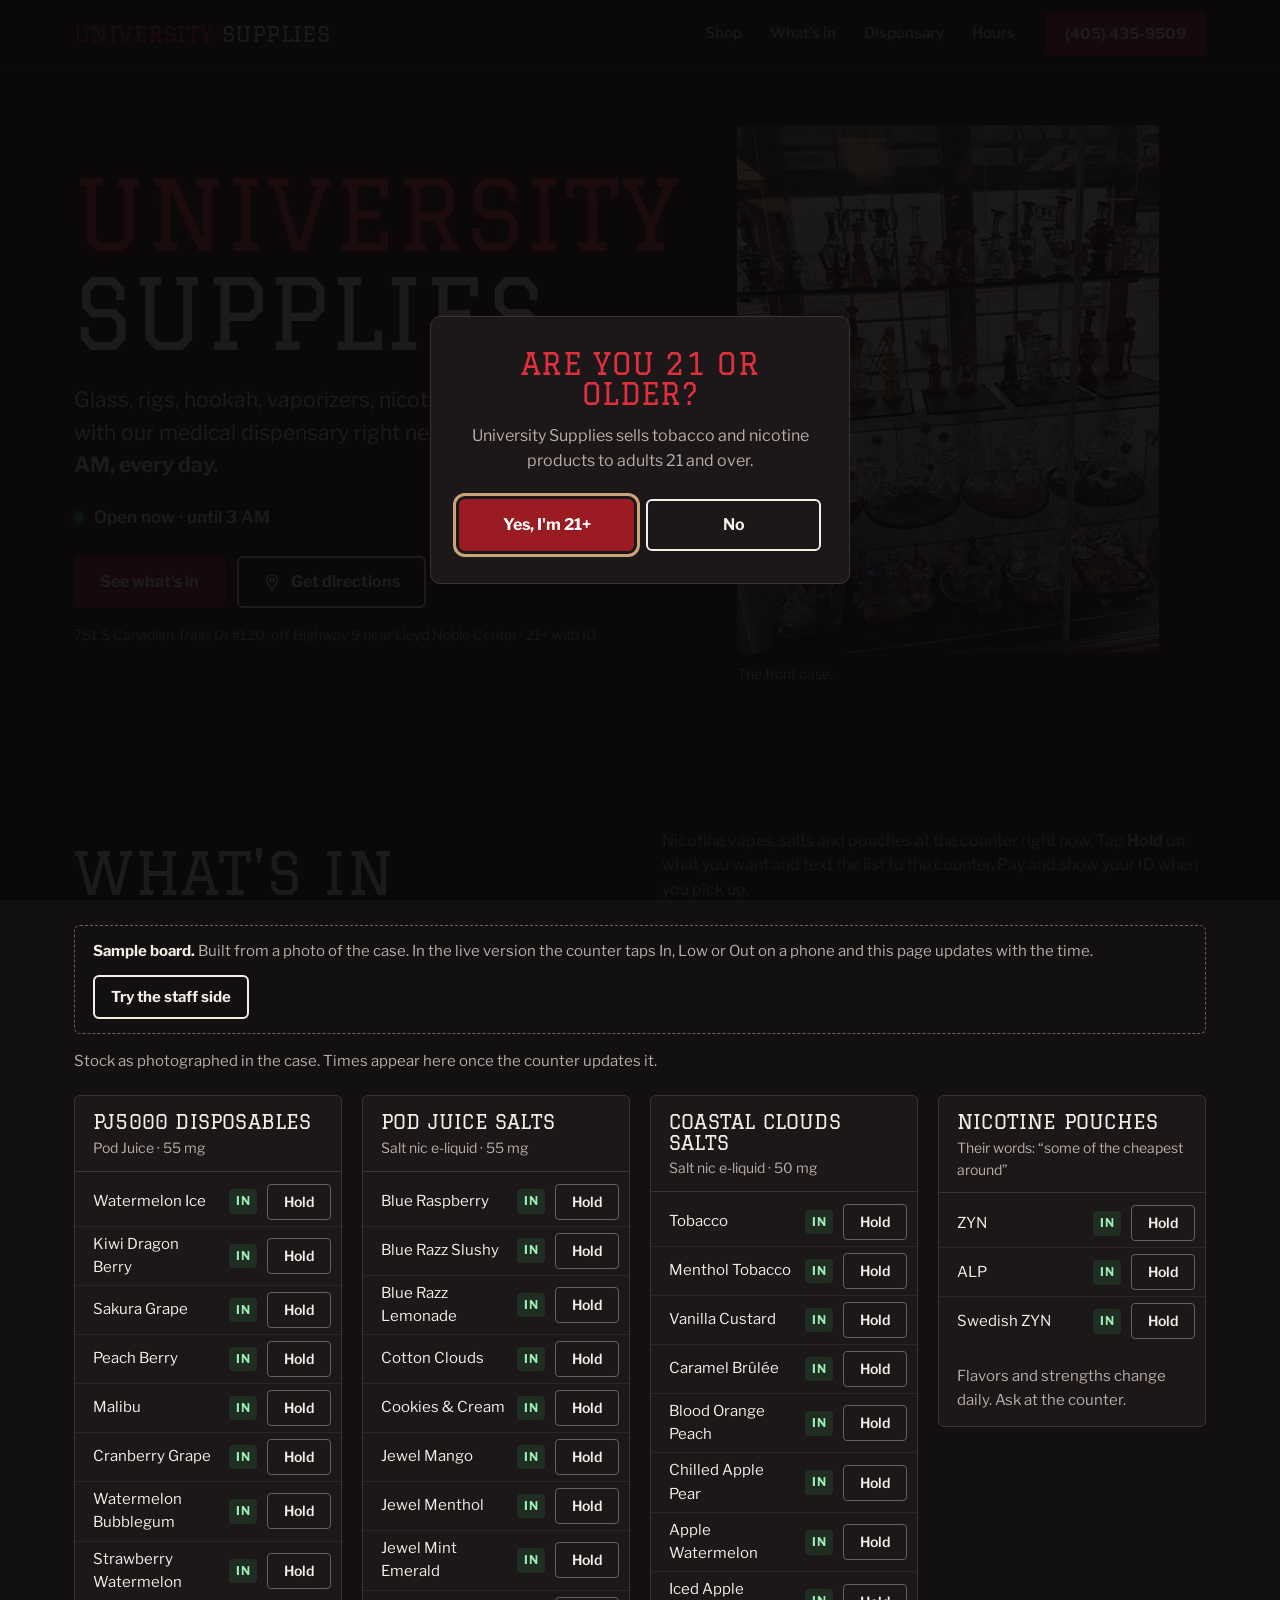
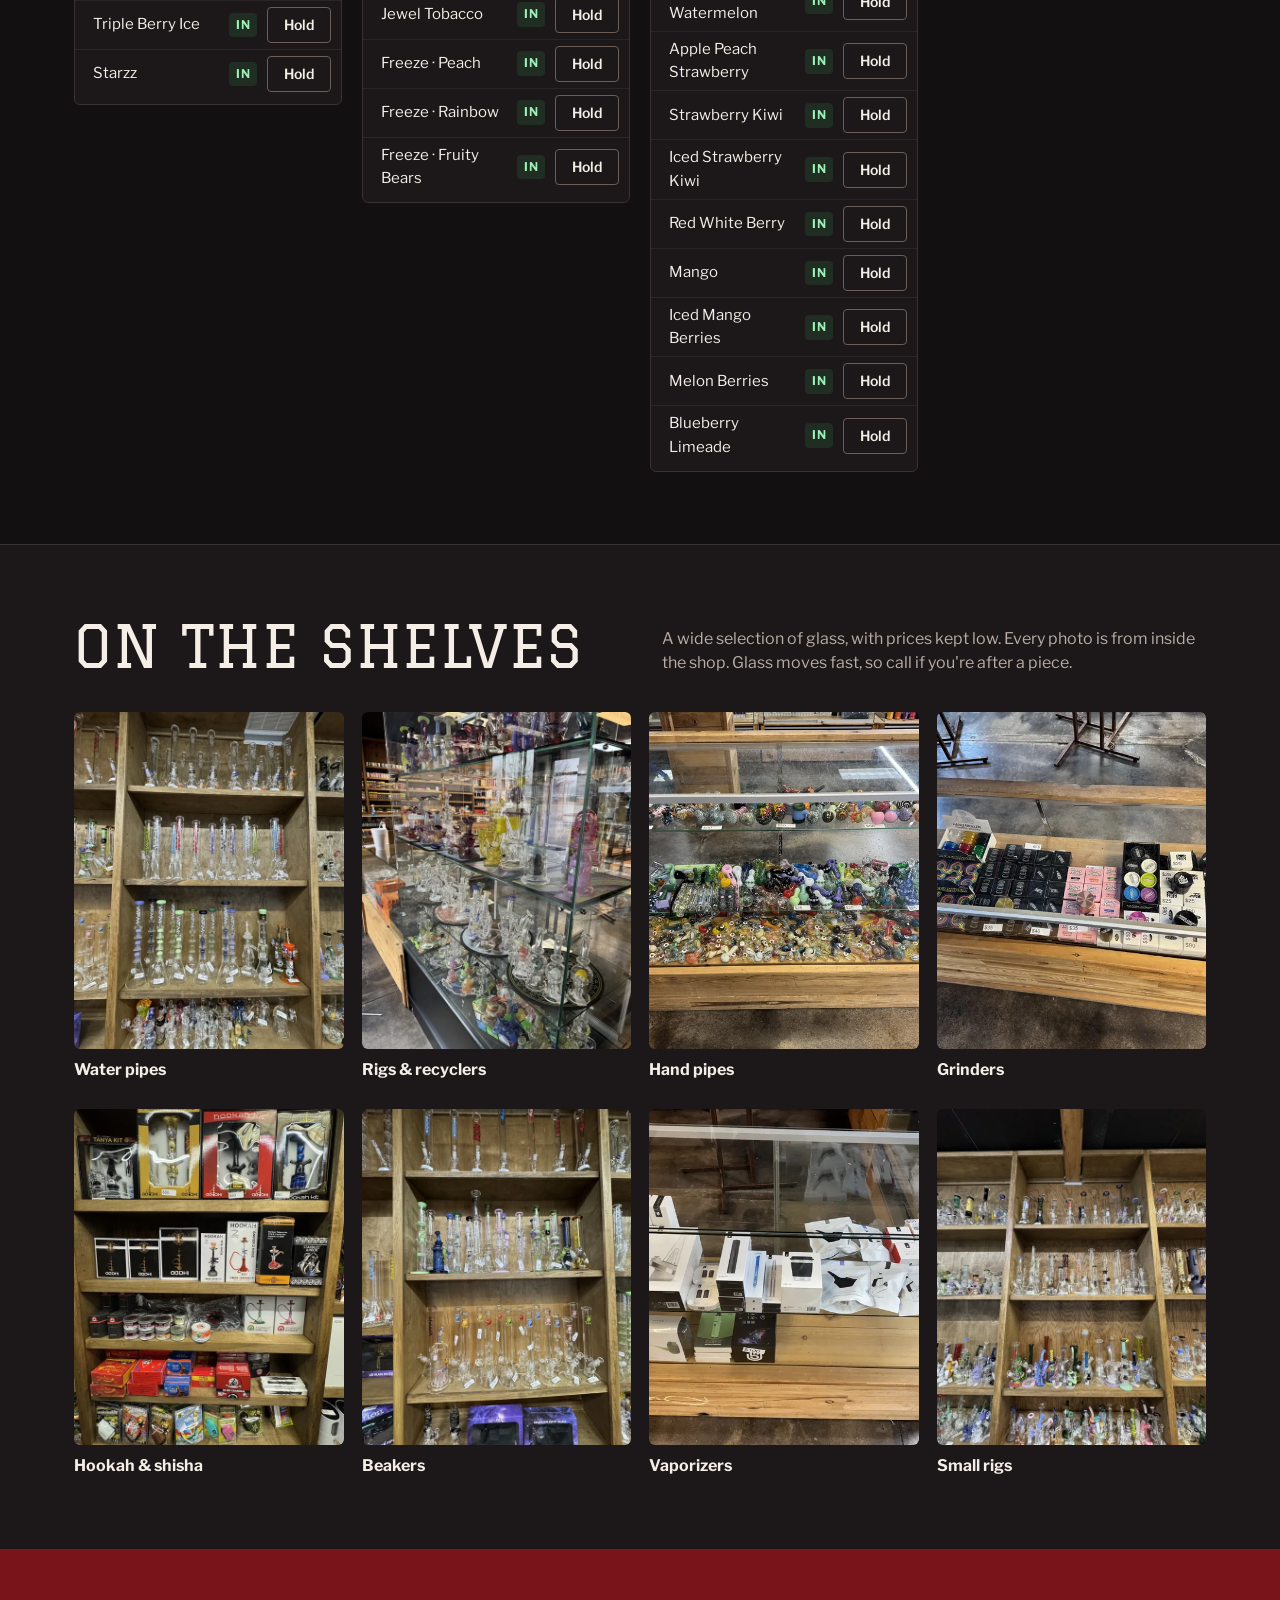
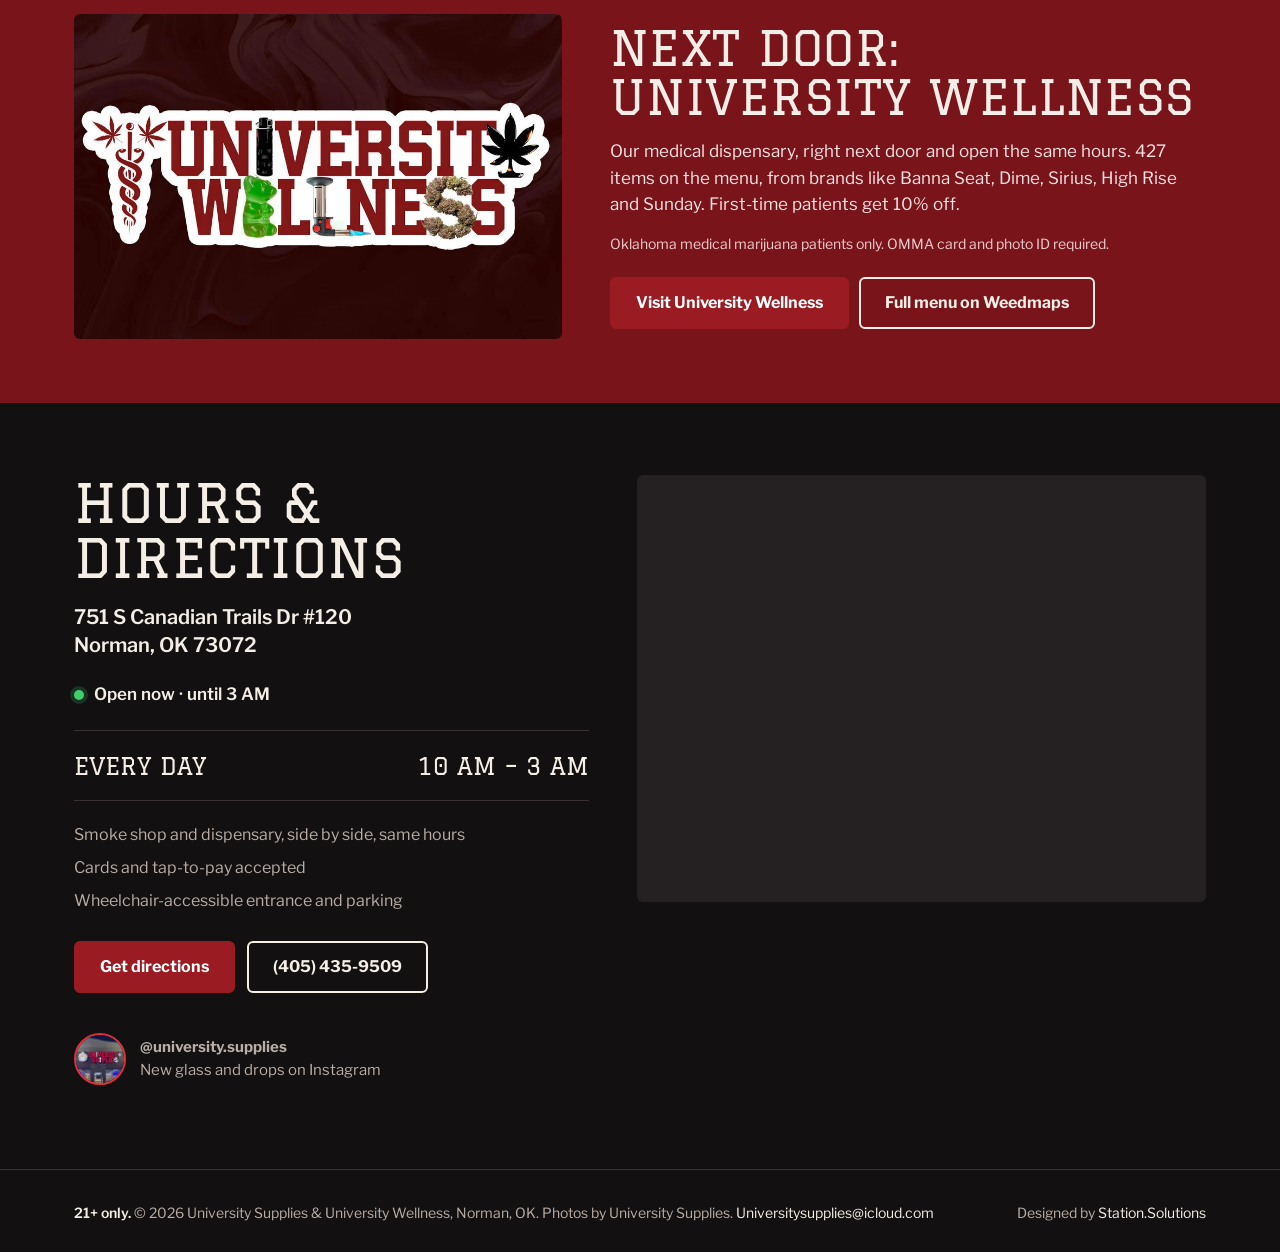
<file: index.html>
<!doctype html>
<html lang="en">
<head>
<meta charset="utf-8">
<meta name="viewport" content="width=device-width, initial-scale=1">
<title>University Supplies · Smoke Shop in Norman, OK · Open till 3 AM</title>
<meta name="description" content="Glass, rigs, hookah, vaporizers, nicotine vapes and pouches at 751 S Canadian Trails Dr, Norman, OK. Medical dispensary next door. Open 10 AM to 3 AM every day.">
<meta name="robots" content="noindex, nofollow">
<meta name="theme-color" content="#131012">
<meta property="og:title" content="University Supplies · Smoke Shop in Norman, OK · Open till 3 AM">
<meta property="og:description" content="Glass, rigs, hookah, vaporizers, nicotine vapes and pouches at 751 S Canadian Trails Dr, Norman, OK. Medical dispensary next door. Open 10 AM to 3 AM every day.">
<meta property="og:image" content="img/og.jpg">
<link rel="icon" href="data:image/svg+xml,%3Csvg xmlns='http://www.w3.org/2000/svg' viewBox='0 0 64 64'%3E%3Crect width='64' height='64' rx='10' fill='%23131012'/%3E%3Ctext x='32' y='47' font-family='Georgia,serif' font-weight='700' font-size='44' text-anchor='middle' fill='%23e0303c'%3EU%3C/text%3E%3C/svg%3E">
<link rel="preconnect" href="https://fonts.googleapis.com">
<link rel="preconnect" href="https://fonts.gstatic.com" crossorigin>
<link href="https://fonts.googleapis.com/css2?family=Graduate&family=Libre+Franklin:wght@400;500;600;700&display=swap" rel="stylesheet">
<link rel="stylesheet" href="style.css">
<script type="application/ld+json">[{"@context": "https://schema.org", "@type": "Store", "name": "University Supplies", "description": "Smoke shop: glass, rigs, hand pipes, hookah, vaporizers, nicotine vapes and pouches.", "telephone": "+1-405-435-9509", "email": "Universitysupplies@icloud.com", "address": {"@type": "PostalAddress", "streetAddress": "751 S Canadian Trails Dr #120", "addressLocality": "Norman", "addressRegion": "OK", "postalCode": "73072", "addressCountry": "US"}, "geo": {"@type": "GeoCoordinates", "latitude": 35.181108, "longitude": -97.4516316}, "openingHoursSpecification": [{"@type": "OpeningHoursSpecification", "dayOfWeek": ["Monday", "Tuesday", "Wednesday", "Thursday", "Friday", "Saturday", "Sunday"], "opens": "10:00", "closes": "03:00"}], "sameAs": ["https://www.instagram.com/university.supplies/"]}]</script>
</head>
<body>
<a class="skip" href="#main">Skip to content</a>
<aside aria-label="Entry check">
<div class="gate" id="gate" data-key="us21" role="dialog" aria-modal="true" aria-labelledby="gate-h" hidden>
  <div class="gate-box">
    <h2 id="gate-h">Are you 21 or older?</h2>
    <p>University Supplies sells tobacco and nicotine products to adults 21 and over.</p>
    <div class="ctas">
      <button class="btn btn-go" type="button" data-gate="yes">Yes, I'm 21+</button>
      <button class="btn btn-line" type="button" data-gate="no">No</button>
    </div>
    <p data-gate-msg hidden>Sorry, you have to be 21 to visit. Come back when you are.</p>
  </div>
</div>
</aside>
<header class="bar">
  <div class="wrap">
    <a class="brand" href="">University <span>Supplies</span></a>
    <nav aria-label="Sections"><a href="#shelves" aria-current="page">Shop</a><a href="#whats-in">What's in</a><a href="wellness/">Dispensary</a><a href="#visit">Hours</a></nav>
    <a class="btn btn-go" href="tel:+14054359509">(405) 435-9509</a>
  </div>
</header>

<main id="main">
<section class="hero" aria-labelledby="hero-h">
  <div class="wrap hero-grid">
    <div>
      <h1 id="hero-h">University <span>Supplies</span></h1>
      <p class="lede">Glass, rigs, hookah, vaporizers, nicotine vapes and pouches, with our medical dispensary right next door. <strong>Open 10 AM to 3 AM, every day.</strong></p>
      <p class="status" data-status><span class="dot" aria-hidden="true"></span><span data-status-text>Open daily, 10 AM to 3 AM</span></p>
      <div class="ctas">
        <a class="btn btn-go" href="#whats-in">See what's in</a>
        <a class="btn btn-line" href="https://www.google.com/maps/dir/?api=1&amp;destination=University+Supplies%2C+751+S+Canadian+Trails+Dr+%23120%2C+Norman%2C+OK+73072&amp;destination_place_id=ChIJJ2fcMURpsocRBxIdBnAr6uk" rel="noopener"><svg viewBox="0 0 24 24" fill="none" stroke="currentColor" stroke-width="2" aria-hidden="true"><path d="M12 21s-7-6.2-7-11.5A7 7 0 0 1 19 9.5C19 14.8 12 21 12 21z"/><circle cx="12" cy="9.5" r="2.5"/></svg>Get directions</a>
      </div>
      <p class="fine">751 S Canadian Trails Dr #120, off Highway 9 near Lloyd Noble Center · 21+ with ID</p>
    </div>
    <figure class="hero-photo">
      <img src="img/glass-case-1400.webp" srcset="img/glass-case-760.webp 760w, img/glass-case-1400.webp 1400w" sizes="(max-width:860px) 100vw, 45vw"
           width="1050" height="1400" alt="A glass display case of recyclers and rigs in the front window" fetchpriority="high">
      <figcaption>The front case.</figcaption>
    </figure>
  </div>
</section>

<section class="board-sec" id="whats-in" aria-labelledby="in-h">
  <div class="wrap">
    <div class="sec-head">
      <h2 id="in-h">What's in</h2>
      <p>Nicotine vapes, salts and pouches at the counter right now. Tap <b>Hold</b> on what you want and text the list to the counter. Pay and show your ID when you pick up.</p>
    </div>
    <div class="demo-note">
      <span><strong>Sample board.</strong> Built from a photo of the case. In the live version the counter taps In, Low or Out on a phone and this page updates with the time.</span>
      <button class="btn btn-line staff-toggle" type="button" data-staff aria-pressed="false">Try the staff side</button>
    </div>
    <p class="updated" data-updated>Stock as photographed in the case. Times appear here once the counter updates it.</p>
    <div class="stock" id="stock">
<details class="grp" open data-grp><summary><h3>PJ5000 disposables</h3><span class="meta">Pod Juice · 55 mg</span></summary><ul class="rows"><li class="row" data-id="pj5000-disposables--watermelon-ice" data-name="PJ5000 – Watermelon Ice" data-st="in"><span class="fl">Watermelon Ice</span><span class="pill in">In</span><button class="hold" type="button" aria-pressed="false" aria-label="Hold PJ5000 – Watermelon Ice">Hold</button><span class="set" role="group" aria-label="Set stock for PJ5000 – Watermelon Ice"><button type="button" data-set="in" aria-pressed="true">In</button><button type="button" data-set="low" aria-pressed="false">Low</button><button type="button" data-set="out" aria-pressed="false">Out</button></span></li><li class="row" data-id="pj5000-disposables--kiwi-dragon-berry" data-name="PJ5000 – Kiwi Dragon Berry" data-st="in"><span class="fl">Kiwi Dragon Berry</span><span class="pill in">In</span><button class="hold" type="button" aria-pressed="false" aria-label="Hold PJ5000 – Kiwi Dragon Berry">Hold</button><span class="set" role="group" aria-label="Set stock for PJ5000 – Kiwi Dragon Berry"><button type="button" data-set="in" aria-pressed="true">In</button><button type="button" data-set="low" aria-pressed="false">Low</button><button type="button" data-set="out" aria-pressed="false">Out</button></span></li><li class="row" data-id="pj5000-disposables--sakura-grape" data-name="PJ5000 – Sakura Grape" data-st="in"><span class="fl">Sakura Grape</span><span class="pill in">In</span><button class="hold" type="button" aria-pressed="false" aria-label="Hold PJ5000 – Sakura Grape">Hold</button><span class="set" role="group" aria-label="Set stock for PJ5000 – Sakura Grape"><button type="button" data-set="in" aria-pressed="true">In</button><button type="button" data-set="low" aria-pressed="false">Low</button><button type="button" data-set="out" aria-pressed="false">Out</button></span></li><li class="row" data-id="pj5000-disposables--peach-berry" data-name="PJ5000 – Peach Berry" data-st="in"><span class="fl">Peach Berry</span><span class="pill in">In</span><button class="hold" type="button" aria-pressed="false" aria-label="Hold PJ5000 – Peach Berry">Hold</button><span class="set" role="group" aria-label="Set stock for PJ5000 – Peach Berry"><button type="button" data-set="in" aria-pressed="true">In</button><button type="button" data-set="low" aria-pressed="false">Low</button><button type="button" data-set="out" aria-pressed="false">Out</button></span></li><li class="row" data-id="pj5000-disposables--malibu" data-name="PJ5000 – Malibu" data-st="in"><span class="fl">Malibu</span><span class="pill in">In</span><button class="hold" type="button" aria-pressed="false" aria-label="Hold PJ5000 – Malibu">Hold</button><span class="set" role="group" aria-label="Set stock for PJ5000 – Malibu"><button type="button" data-set="in" aria-pressed="true">In</button><button type="button" data-set="low" aria-pressed="false">Low</button><button type="button" data-set="out" aria-pressed="false">Out</button></span></li><li class="row" data-id="pj5000-disposables--cranberry-grape" data-name="PJ5000 – Cranberry Grape" data-st="in"><span class="fl">Cranberry Grape</span><span class="pill in">In</span><button class="hold" type="button" aria-pressed="false" aria-label="Hold PJ5000 – Cranberry Grape">Hold</button><span class="set" role="group" aria-label="Set stock for PJ5000 – Cranberry Grape"><button type="button" data-set="in" aria-pressed="true">In</button><button type="button" data-set="low" aria-pressed="false">Low</button><button type="button" data-set="out" aria-pressed="false">Out</button></span></li><li class="row" data-id="pj5000-disposables--watermelon-bubblegum" data-name="PJ5000 – Watermelon Bubblegum" data-st="in"><span class="fl">Watermelon Bubblegum</span><span class="pill in">In</span><button class="hold" type="button" aria-pressed="false" aria-label="Hold PJ5000 – Watermelon Bubblegum">Hold</button><span class="set" role="group" aria-label="Set stock for PJ5000 – Watermelon Bubblegum"><button type="button" data-set="in" aria-pressed="true">In</button><button type="button" data-set="low" aria-pressed="false">Low</button><button type="button" data-set="out" aria-pressed="false">Out</button></span></li><li class="row" data-id="pj5000-disposables--strawberry-watermelon" data-name="PJ5000 – Strawberry Watermelon" data-st="in"><span class="fl">Strawberry Watermelon</span><span class="pill in">In</span><button class="hold" type="button" aria-pressed="false" aria-label="Hold PJ5000 – Strawberry Watermelon">Hold</button><span class="set" role="group" aria-label="Set stock for PJ5000 – Strawberry Watermelon"><button type="button" data-set="in" aria-pressed="true">In</button><button type="button" data-set="low" aria-pressed="false">Low</button><button type="button" data-set="out" aria-pressed="false">Out</button></span></li><li class="row" data-id="pj5000-disposables--triple-berry-ice" data-name="PJ5000 – Triple Berry Ice" data-st="in"><span class="fl">Triple Berry Ice</span><span class="pill in">In</span><button class="hold" type="button" aria-pressed="false" aria-label="Hold PJ5000 – Triple Berry Ice">Hold</button><span class="set" role="group" aria-label="Set stock for PJ5000 – Triple Berry Ice"><button type="button" data-set="in" aria-pressed="true">In</button><button type="button" data-set="low" aria-pressed="false">Low</button><button type="button" data-set="out" aria-pressed="false">Out</button></span></li><li class="row" data-id="pj5000-disposables--starzz" data-name="PJ5000 – Starzz" data-st="in"><span class="fl">Starzz</span><span class="pill in">In</span><button class="hold" type="button" aria-pressed="false" aria-label="Hold PJ5000 – Starzz">Hold</button><span class="set" role="group" aria-label="Set stock for PJ5000 – Starzz"><button type="button" data-set="in" aria-pressed="true">In</button><button type="button" data-set="low" aria-pressed="false">Low</button><button type="button" data-set="out" aria-pressed="false">Out</button></span></li></ul></details>
<details class="grp" open data-grp><summary><h3>Pod Juice salts</h3><span class="meta">Salt nic e-liquid · 55 mg</span></summary><ul class="rows"><li class="row" data-id="pod-juice-salts--blue-raspberry" data-name="Pod Juice 55mg – Blue Raspberry" data-st="in"><span class="fl">Blue Raspberry</span><span class="pill in">In</span><button class="hold" type="button" aria-pressed="false" aria-label="Hold Pod Juice 55mg – Blue Raspberry">Hold</button><span class="set" role="group" aria-label="Set stock for Pod Juice 55mg – Blue Raspberry"><button type="button" data-set="in" aria-pressed="true">In</button><button type="button" data-set="low" aria-pressed="false">Low</button><button type="button" data-set="out" aria-pressed="false">Out</button></span></li><li class="row" data-id="pod-juice-salts--blue-razz-slushy" data-name="Pod Juice 55mg – Blue Razz Slushy" data-st="in"><span class="fl">Blue Razz Slushy</span><span class="pill in">In</span><button class="hold" type="button" aria-pressed="false" aria-label="Hold Pod Juice 55mg – Blue Razz Slushy">Hold</button><span class="set" role="group" aria-label="Set stock for Pod Juice 55mg – Blue Razz Slushy"><button type="button" data-set="in" aria-pressed="true">In</button><button type="button" data-set="low" aria-pressed="false">Low</button><button type="button" data-set="out" aria-pressed="false">Out</button></span></li><li class="row" data-id="pod-juice-salts--blue-razz-lemonade" data-name="Pod Juice 55mg – Blue Razz Lemonade" data-st="in"><span class="fl">Blue Razz Lemonade</span><span class="pill in">In</span><button class="hold" type="button" aria-pressed="false" aria-label="Hold Pod Juice 55mg – Blue Razz Lemonade">Hold</button><span class="set" role="group" aria-label="Set stock for Pod Juice 55mg – Blue Razz Lemonade"><button type="button" data-set="in" aria-pressed="true">In</button><button type="button" data-set="low" aria-pressed="false">Low</button><button type="button" data-set="out" aria-pressed="false">Out</button></span></li><li class="row" data-id="pod-juice-salts--cotton-clouds" data-name="Pod Juice 55mg – Cotton Clouds" data-st="in"><span class="fl">Cotton Clouds</span><span class="pill in">In</span><button class="hold" type="button" aria-pressed="false" aria-label="Hold Pod Juice 55mg – Cotton Clouds">Hold</button><span class="set" role="group" aria-label="Set stock for Pod Juice 55mg – Cotton Clouds"><button type="button" data-set="in" aria-pressed="true">In</button><button type="button" data-set="low" aria-pressed="false">Low</button><button type="button" data-set="out" aria-pressed="false">Out</button></span></li><li class="row" data-id="pod-juice-salts--cookies---cream" data-name="Pod Juice 55mg – Cookies &amp; Cream" data-st="in"><span class="fl">Cookies &amp; Cream</span><span class="pill in">In</span><button class="hold" type="button" aria-pressed="false" aria-label="Hold Pod Juice 55mg – Cookies &amp; Cream">Hold</button><span class="set" role="group" aria-label="Set stock for Pod Juice 55mg – Cookies &amp; Cream"><button type="button" data-set="in" aria-pressed="true">In</button><button type="button" data-set="low" aria-pressed="false">Low</button><button type="button" data-set="out" aria-pressed="false">Out</button></span></li><li class="row" data-id="pod-juice-salts--jewel-mango" data-name="Pod Juice 55mg – Jewel Mango" data-st="in"><span class="fl">Jewel Mango</span><span class="pill in">In</span><button class="hold" type="button" aria-pressed="false" aria-label="Hold Pod Juice 55mg – Jewel Mango">Hold</button><span class="set" role="group" aria-label="Set stock for Pod Juice 55mg – Jewel Mango"><button type="button" data-set="in" aria-pressed="true">In</button><button type="button" data-set="low" aria-pressed="false">Low</button><button type="button" data-set="out" aria-pressed="false">Out</button></span></li><li class="row" data-id="pod-juice-salts--jewel-menthol" data-name="Pod Juice 55mg – Jewel Menthol" data-st="in"><span class="fl">Jewel Menthol</span><span class="pill in">In</span><button class="hold" type="button" aria-pressed="false" aria-label="Hold Pod Juice 55mg – Jewel Menthol">Hold</button><span class="set" role="group" aria-label="Set stock for Pod Juice 55mg – Jewel Menthol"><button type="button" data-set="in" aria-pressed="true">In</button><button type="button" data-set="low" aria-pressed="false">Low</button><button type="button" data-set="out" aria-pressed="false">Out</button></span></li><li class="row" data-id="pod-juice-salts--jewel-mint-emerald" data-name="Pod Juice 55mg – Jewel Mint Emerald" data-st="in"><span class="fl">Jewel Mint Emerald</span><span class="pill in">In</span><button class="hold" type="button" aria-pressed="false" aria-label="Hold Pod Juice 55mg – Jewel Mint Emerald">Hold</button><span class="set" role="group" aria-label="Set stock for Pod Juice 55mg – Jewel Mint Emerald"><button type="button" data-set="in" aria-pressed="true">In</button><button type="button" data-set="low" aria-pressed="false">Low</button><button type="button" data-set="out" aria-pressed="false">Out</button></span></li><li class="row" data-id="pod-juice-salts--jewel-tobacco" data-name="Pod Juice 55mg – Jewel Tobacco" data-st="in"><span class="fl">Jewel Tobacco</span><span class="pill in">In</span><button class="hold" type="button" aria-pressed="false" aria-label="Hold Pod Juice 55mg – Jewel Tobacco">Hold</button><span class="set" role="group" aria-label="Set stock for Pod Juice 55mg – Jewel Tobacco"><button type="button" data-set="in" aria-pressed="true">In</button><button type="button" data-set="low" aria-pressed="false">Low</button><button type="button" data-set="out" aria-pressed="false">Out</button></span></li><li class="row" data-id="pod-juice-salts--freeze---peach" data-name="Pod Juice 55mg – Freeze · Peach" data-st="in"><span class="fl">Freeze · Peach</span><span class="pill in">In</span><button class="hold" type="button" aria-pressed="false" aria-label="Hold Pod Juice 55mg – Freeze · Peach">Hold</button><span class="set" role="group" aria-label="Set stock for Pod Juice 55mg – Freeze · Peach"><button type="button" data-set="in" aria-pressed="true">In</button><button type="button" data-set="low" aria-pressed="false">Low</button><button type="button" data-set="out" aria-pressed="false">Out</button></span></li><li class="row" data-id="pod-juice-salts--freeze---rainbow" data-name="Pod Juice 55mg – Freeze · Rainbow" data-st="in"><span class="fl">Freeze · Rainbow</span><span class="pill in">In</span><button class="hold" type="button" aria-pressed="false" aria-label="Hold Pod Juice 55mg – Freeze · Rainbow">Hold</button><span class="set" role="group" aria-label="Set stock for Pod Juice 55mg – Freeze · Rainbow"><button type="button" data-set="in" aria-pressed="true">In</button><button type="button" data-set="low" aria-pressed="false">Low</button><button type="button" data-set="out" aria-pressed="false">Out</button></span></li><li class="row" data-id="pod-juice-salts--freeze---fruity-bears" data-name="Pod Juice 55mg – Freeze · Fruity Bears" data-st="in"><span class="fl">Freeze · Fruity Bears</span><span class="pill in">In</span><button class="hold" type="button" aria-pressed="false" aria-label="Hold Pod Juice 55mg – Freeze · Fruity Bears">Hold</button><span class="set" role="group" aria-label="Set stock for Pod Juice 55mg – Freeze · Fruity Bears"><button type="button" data-set="in" aria-pressed="true">In</button><button type="button" data-set="low" aria-pressed="false">Low</button><button type="button" data-set="out" aria-pressed="false">Out</button></span></li></ul></details>
<details class="grp" open data-grp><summary><h3>Coastal Clouds salts</h3><span class="meta">Salt nic e-liquid · 50 mg</span></summary><ul class="rows"><li class="row" data-id="coastal-clouds-salts--tobacco" data-name="Coastal Clouds 50mg – Tobacco" data-st="in"><span class="fl">Tobacco</span><span class="pill in">In</span><button class="hold" type="button" aria-pressed="false" aria-label="Hold Coastal Clouds 50mg – Tobacco">Hold</button><span class="set" role="group" aria-label="Set stock for Coastal Clouds 50mg – Tobacco"><button type="button" data-set="in" aria-pressed="true">In</button><button type="button" data-set="low" aria-pressed="false">Low</button><button type="button" data-set="out" aria-pressed="false">Out</button></span></li><li class="row" data-id="coastal-clouds-salts--menthol-tobacco" data-name="Coastal Clouds 50mg – Menthol Tobacco" data-st="in"><span class="fl">Menthol Tobacco</span><span class="pill in">In</span><button class="hold" type="button" aria-pressed="false" aria-label="Hold Coastal Clouds 50mg – Menthol Tobacco">Hold</button><span class="set" role="group" aria-label="Set stock for Coastal Clouds 50mg – Menthol Tobacco"><button type="button" data-set="in" aria-pressed="true">In</button><button type="button" data-set="low" aria-pressed="false">Low</button><button type="button" data-set="out" aria-pressed="false">Out</button></span></li><li class="row" data-id="coastal-clouds-salts--vanilla-custard" data-name="Coastal Clouds 50mg – Vanilla Custard" data-st="in"><span class="fl">Vanilla Custard</span><span class="pill in">In</span><button class="hold" type="button" aria-pressed="false" aria-label="Hold Coastal Clouds 50mg – Vanilla Custard">Hold</button><span class="set" role="group" aria-label="Set stock for Coastal Clouds 50mg – Vanilla Custard"><button type="button" data-set="in" aria-pressed="true">In</button><button type="button" data-set="low" aria-pressed="false">Low</button><button type="button" data-set="out" aria-pressed="false">Out</button></span></li><li class="row" data-id="coastal-clouds-salts--caramel-brûlée" data-name="Coastal Clouds 50mg – Caramel Brûlée" data-st="in"><span class="fl">Caramel Brûlée</span><span class="pill in">In</span><button class="hold" type="button" aria-pressed="false" aria-label="Hold Coastal Clouds 50mg – Caramel Brûlée">Hold</button><span class="set" role="group" aria-label="Set stock for Coastal Clouds 50mg – Caramel Brûlée"><button type="button" data-set="in" aria-pressed="true">In</button><button type="button" data-set="low" aria-pressed="false">Low</button><button type="button" data-set="out" aria-pressed="false">Out</button></span></li><li class="row" data-id="coastal-clouds-salts--blood-orange-peach" data-name="Coastal Clouds 50mg – Blood Orange Peach" data-st="in"><span class="fl">Blood Orange Peach</span><span class="pill in">In</span><button class="hold" type="button" aria-pressed="false" aria-label="Hold Coastal Clouds 50mg – Blood Orange Peach">Hold</button><span class="set" role="group" aria-label="Set stock for Coastal Clouds 50mg – Blood Orange Peach"><button type="button" data-set="in" aria-pressed="true">In</button><button type="button" data-set="low" aria-pressed="false">Low</button><button type="button" data-set="out" aria-pressed="false">Out</button></span></li><li class="row" data-id="coastal-clouds-salts--chilled-apple-pear" data-name="Coastal Clouds 50mg – Chilled Apple Pear" data-st="in"><span class="fl">Chilled Apple Pear</span><span class="pill in">In</span><button class="hold" type="button" aria-pressed="false" aria-label="Hold Coastal Clouds 50mg – Chilled Apple Pear">Hold</button><span class="set" role="group" aria-label="Set stock for Coastal Clouds 50mg – Chilled Apple Pear"><button type="button" data-set="in" aria-pressed="true">In</button><button type="button" data-set="low" aria-pressed="false">Low</button><button type="button" data-set="out" aria-pressed="false">Out</button></span></li><li class="row" data-id="coastal-clouds-salts--apple-watermelon" data-name="Coastal Clouds 50mg – Apple Watermelon" data-st="in"><span class="fl">Apple Watermelon</span><span class="pill in">In</span><button class="hold" type="button" aria-pressed="false" aria-label="Hold Coastal Clouds 50mg – Apple Watermelon">Hold</button><span class="set" role="group" aria-label="Set stock for Coastal Clouds 50mg – Apple Watermelon"><button type="button" data-set="in" aria-pressed="true">In</button><button type="button" data-set="low" aria-pressed="false">Low</button><button type="button" data-set="out" aria-pressed="false">Out</button></span></li><li class="row" data-id="coastal-clouds-salts--iced-apple-watermelon" data-name="Coastal Clouds 50mg – Iced Apple Watermelon" data-st="in"><span class="fl">Iced Apple Watermelon</span><span class="pill in">In</span><button class="hold" type="button" aria-pressed="false" aria-label="Hold Coastal Clouds 50mg – Iced Apple Watermelon">Hold</button><span class="set" role="group" aria-label="Set stock for Coastal Clouds 50mg – Iced Apple Watermelon"><button type="button" data-set="in" aria-pressed="true">In</button><button type="button" data-set="low" aria-pressed="false">Low</button><button type="button" data-set="out" aria-pressed="false">Out</button></span></li><li class="row" data-id="coastal-clouds-salts--apple-peach-strawberry" data-name="Coastal Clouds 50mg – Apple Peach Strawberry" data-st="in"><span class="fl">Apple Peach Strawberry</span><span class="pill in">In</span><button class="hold" type="button" aria-pressed="false" aria-label="Hold Coastal Clouds 50mg – Apple Peach Strawberry">Hold</button><span class="set" role="group" aria-label="Set stock for Coastal Clouds 50mg – Apple Peach Strawberry"><button type="button" data-set="in" aria-pressed="true">In</button><button type="button" data-set="low" aria-pressed="false">Low</button><button type="button" data-set="out" aria-pressed="false">Out</button></span></li><li class="row" data-id="coastal-clouds-salts--strawberry-kiwi" data-name="Coastal Clouds 50mg – Strawberry Kiwi" data-st="in"><span class="fl">Strawberry Kiwi</span><span class="pill in">In</span><button class="hold" type="button" aria-pressed="false" aria-label="Hold Coastal Clouds 50mg – Strawberry Kiwi">Hold</button><span class="set" role="group" aria-label="Set stock for Coastal Clouds 50mg – Strawberry Kiwi"><button type="button" data-set="in" aria-pressed="true">In</button><button type="button" data-set="low" aria-pressed="false">Low</button><button type="button" data-set="out" aria-pressed="false">Out</button></span></li><li class="row" data-id="coastal-clouds-salts--iced-strawberry-kiwi" data-name="Coastal Clouds 50mg – Iced Strawberry Kiwi" data-st="in"><span class="fl">Iced Strawberry Kiwi</span><span class="pill in">In</span><button class="hold" type="button" aria-pressed="false" aria-label="Hold Coastal Clouds 50mg – Iced Strawberry Kiwi">Hold</button><span class="set" role="group" aria-label="Set stock for Coastal Clouds 50mg – Iced Strawberry Kiwi"><button type="button" data-set="in" aria-pressed="true">In</button><button type="button" data-set="low" aria-pressed="false">Low</button><button type="button" data-set="out" aria-pressed="false">Out</button></span></li><li class="row" data-id="coastal-clouds-salts--red-white-berry" data-name="Coastal Clouds 50mg – Red White Berry" data-st="in"><span class="fl">Red White Berry</span><span class="pill in">In</span><button class="hold" type="button" aria-pressed="false" aria-label="Hold Coastal Clouds 50mg – Red White Berry">Hold</button><span class="set" role="group" aria-label="Set stock for Coastal Clouds 50mg – Red White Berry"><button type="button" data-set="in" aria-pressed="true">In</button><button type="button" data-set="low" aria-pressed="false">Low</button><button type="button" data-set="out" aria-pressed="false">Out</button></span></li><li class="row" data-id="coastal-clouds-salts--mango" data-name="Coastal Clouds 50mg – Mango" data-st="in"><span class="fl">Mango</span><span class="pill in">In</span><button class="hold" type="button" aria-pressed="false" aria-label="Hold Coastal Clouds 50mg – Mango">Hold</button><span class="set" role="group" aria-label="Set stock for Coastal Clouds 50mg – Mango"><button type="button" data-set="in" aria-pressed="true">In</button><button type="button" data-set="low" aria-pressed="false">Low</button><button type="button" data-set="out" aria-pressed="false">Out</button></span></li><li class="row" data-id="coastal-clouds-salts--iced-mango-berries" data-name="Coastal Clouds 50mg – Iced Mango Berries" data-st="in"><span class="fl">Iced Mango Berries</span><span class="pill in">In</span><button class="hold" type="button" aria-pressed="false" aria-label="Hold Coastal Clouds 50mg – Iced Mango Berries">Hold</button><span class="set" role="group" aria-label="Set stock for Coastal Clouds 50mg – Iced Mango Berries"><button type="button" data-set="in" aria-pressed="true">In</button><button type="button" data-set="low" aria-pressed="false">Low</button><button type="button" data-set="out" aria-pressed="false">Out</button></span></li><li class="row" data-id="coastal-clouds-salts--melon-berries" data-name="Coastal Clouds 50mg – Melon Berries" data-st="in"><span class="fl">Melon Berries</span><span class="pill in">In</span><button class="hold" type="button" aria-pressed="false" aria-label="Hold Coastal Clouds 50mg – Melon Berries">Hold</button><span class="set" role="group" aria-label="Set stock for Coastal Clouds 50mg – Melon Berries"><button type="button" data-set="in" aria-pressed="true">In</button><button type="button" data-set="low" aria-pressed="false">Low</button><button type="button" data-set="out" aria-pressed="false">Out</button></span></li><li class="row" data-id="coastal-clouds-salts--blueberry-limeade" data-name="Coastal Clouds 50mg – Blueberry Limeade" data-st="in"><span class="fl">Blueberry Limeade</span><span class="pill in">In</span><button class="hold" type="button" aria-pressed="false" aria-label="Hold Coastal Clouds 50mg – Blueberry Limeade">Hold</button><span class="set" role="group" aria-label="Set stock for Coastal Clouds 50mg – Blueberry Limeade"><button type="button" data-set="in" aria-pressed="true">In</button><button type="button" data-set="low" aria-pressed="false">Low</button><button type="button" data-set="out" aria-pressed="false">Out</button></span></li></ul></details>
<details class="grp" open data-grp><summary><h3>Nicotine pouches</h3><span class="meta">Their words: “some of the cheapest around”</span></summary><ul class="rows"><li class="row" data-id="nicotine-pouches--zyn" data-name="ZYN" data-st="in"><span class="fl">ZYN</span><span class="pill in">In</span><button class="hold" type="button" aria-pressed="false" aria-label="Hold ZYN">Hold</button><span class="set" role="group" aria-label="Set stock for ZYN"><button type="button" data-set="in" aria-pressed="true">In</button><button type="button" data-set="low" aria-pressed="false">Low</button><button type="button" data-set="out" aria-pressed="false">Out</button></span></li><li class="row" data-id="nicotine-pouches--alp" data-name="ALP" data-st="in"><span class="fl">ALP</span><span class="pill in">In</span><button class="hold" type="button" aria-pressed="false" aria-label="Hold ALP">Hold</button><span class="set" role="group" aria-label="Set stock for ALP"><button type="button" data-set="in" aria-pressed="true">In</button><button type="button" data-set="low" aria-pressed="false">Low</button><button type="button" data-set="out" aria-pressed="false">Out</button></span></li><li class="row" data-id="nicotine-pouches--swedish-zyn" data-name="Swedish ZYN" data-st="in"><span class="fl">Swedish ZYN</span><span class="pill in">In</span><button class="hold" type="button" aria-pressed="false" aria-label="Hold Swedish ZYN">Hold</button><span class="set" role="group" aria-label="Set stock for Swedish ZYN"><button type="button" data-set="in" aria-pressed="true">In</button><button type="button" data-set="low" aria-pressed="false">Low</button><button type="button" data-set="out" aria-pressed="false">Out</button></span></li></ul><p class="ask">Flavors and strengths change daily. Ask at the counter.</p></details>
    </div>
  </div>
</section>

<section class="shelves" id="shelves" aria-labelledby="shelves-h">
  <div class="wrap">
    <div class="sec-head">
      <h2 id="shelves-h">On the shelves</h2>
      <p>A wide selection of glass, with prices kept low. Every photo is from inside the shop. Glass moves fast, so call if you're after a piece.</p>
    </div>
    <div class="grid">
      <figure class="tile"><img src="img/water-pipes-760.webp" width="570" height="760" alt="Tall glass water pipes on wooden shelves" loading="lazy" decoding="async"><figcaption>Water pipes</figcaption></figure>
      <figure class="tile"><img src="img/glass-tower-760.webp" width="570" height="760" alt="Glass tower case of colored rigs and recyclers" loading="lazy" decoding="async"><figcaption>Rigs &amp; recyclers</figcaption></figure>
      <figure class="tile"><img src="img/hand-pipes-760.webp" width="760" height="570" alt="A case full of colorful glass hand pipes" loading="lazy" decoding="async"><figcaption>Hand pipes</figcaption></figure>
      <figure class="tile"><img src="img/grinders-760.webp" width="760" height="570" alt="Grinders and boxed accessories in a display case" loading="lazy" decoding="async"><figcaption>Grinders</figcaption></figure>
      <figure class="tile"><img src="img/hookah-760.webp" width="570" height="760" alt="Boxed hookah kits and shisha on shelves" loading="lazy" decoding="async"><figcaption>Hookah &amp; shisha</figcaption></figure>
      <figure class="tile"><img src="img/beakers-760.webp" width="570" height="760" alt="Rows of glass beakers and bubblers" loading="lazy" decoding="async"><figcaption>Beakers</figcaption></figure>
      <figure class="tile"><img src="img/vaporizers-760.webp" width="760" height="570" alt="Boxed vaporizers and electronic devices in a case" loading="lazy" decoding="async"><figcaption>Vaporizers</figcaption></figure>
      <figure class="tile"><img src="img/rigs-wall-760.webp" width="570" height="760" alt="A wall of small rigs and bubblers on wooden shelving" loading="lazy" decoding="async"><figcaption>Small rigs</figcaption></figure>
    </div>
  </div>
</section>

<section class="door" id="next-door" aria-labelledby="door-h">
  <div class="wrap door-grid">
    <img src="img/wellness-logo.webp" width="900" height="600" alt="University Wellness logo in crimson varsity letters" loading="lazy" decoding="async">
    <div>
      <h2 id="door-h">Next door: University Wellness</h2>
      <p>Our medical dispensary, right next door and open the same hours. 427 items on the menu, from brands like Banna Seat, Dime, Sirius, High Rise and Sunday. First-time patients get 10% off.</p>
      <p class="note">Oklahoma medical marijuana patients only. OMMA card and photo ID required.</p>
      <a class="btn btn-go" href="wellness/">Visit University Wellness</a><a class="btn btn-line" href="https://weedmaps.com/dispensaries/university-wellness-center" rel="noopener">Full menu on Weedmaps</a>
    </div>
  </div>
</section>

<section class="visit" id="visit" aria-labelledby="visit-h">
  <div class="wrap visit-grid">
    <div>
      <h2 id="visit-h">Hours &amp; directions</h2>
      <address class="addr">751 S Canadian Trails Dr #120<br>Norman, OK 73072</address>
      <p class="status" data-status><span class="dot" aria-hidden="true"></span><span data-status-text>Open daily, 10 AM to 3 AM</span></p>
      <div class="hours"><strong>Every day</strong><strong>10 AM – 3 AM</strong></div>
      <ul class="facts">
        <li>Smoke shop and dispensary, side by side, same hours</li>
        <li>Cards and tap-to-pay accepted</li>
        <li>Wheelchair-accessible entrance and parking</li>
      </ul>
      <div class="ctas">
        <a class="btn btn-go" href="https://www.google.com/maps/dir/?api=1&amp;destination=University+Supplies%2C+751+S+Canadian+Trails+Dr+%23120%2C+Norman%2C+OK+73072&amp;destination_place_id=ChIJJ2fcMURpsocRBxIdBnAr6uk" rel="noopener">Get directions</a>
        <a class="btn btn-line" href="tel:+14054359509">(405) 435-9509</a>
      </div>
      <a class="ig" href="https://www.instagram.com/university.supplies/" rel="noopener">
        <img src="img/ig-avatar.webp" width="100" height="100" alt="" loading="lazy">
        <span><strong>@university.supplies</strong>New glass and drops on Instagram</span>
      </a>
    </div>
    <iframe class="map" src="https://maps.google.com/maps?q=University+Supplies,+751+S+Canadian+Trails+Dr,+Norman,+OK+73072&amp;z=15&amp;output=embed" title="Map to University Supplies, 751 S Canadian Trails Dr, Norman" loading="lazy" referrerpolicy="no-referrer-when-downgrade"></iframe>
  </div>
</section>
</main>

<div class="sheet" id="sheet" role="region" aria-label="Your hold list" hidden>
  <div class="wrap">
    <div class="sheet-bar">
      <strong data-count>0 items to hold</strong>
      <span class="ctas" style="margin:0">
        <button class="btn btn-line" type="button" data-clear>Clear</button>
        <button class="btn btn-go" type="button" data-review aria-expanded="false" aria-controls="sheet-body">Review &amp; send</button>
      </span>
    </div>
    <div class="sheet-body" id="sheet-body" hidden>
      <div><ol></ol></div>
      <div>
        <div class="field"><label for="hold-name">Your first name</label><input id="hold-name" autocomplete="given-name"></div>
        <div class="field"><label for="hold-when">Pickup</label>
          <select id="hold-when"><option>In the next hour</option><option>Later today</option><option>Tonight, before 3 AM</option></select></div>
        <div class="ctas">
          <a class="btn btn-go" data-sms href="sms:+14054359509">Text it to the counter</a>
          <button class="btn btn-line" type="button" data-copy>Copy message</button>
        </div>
        <p class="fine"><span class="copied" data-copied hidden>Copied. Paste it in a text to (405) 435-9509.</span> Opens your phone's messages with the list filled in. Nothing is charged. Wait for a reply before you head over. Pay and show your ID (21+) at the counter.</p>
      </div>
    </div>
  </div>
</div>

<footer>
  <div class="wrap foot">
    <span><span class="age">21+ only.</span> © <span data-year>2026</span> University Supplies &amp; University Wellness, Norman, OK. Photos by University Supplies. <a href="mailto:Universitysupplies@icloud.com">Universitysupplies@icloud.com</a></span>
    <span class="credit">Designed by <a href="https://station.solutions/" target="_blank" rel="noopener">Station.Solutions</a></span>
  </div>
</footer>
<nav class="dock" aria-label="Quick actions">
  <a class="btn btn-go" href="https://www.google.com/maps/dir/?api=1&amp;destination=University+Supplies%2C+751+S+Canadian+Trails+Dr+%23120%2C+Norman%2C+OK+73072&amp;destination_place_id=ChIJJ2fcMURpsocRBxIdBnAr6uk" rel="noopener">Directions</a>
  <a class="btn btn-line" href="tel:+14054359509">Call</a>
</nav>
<script src="app.js" defer></script>
</body>
</html>
</file>
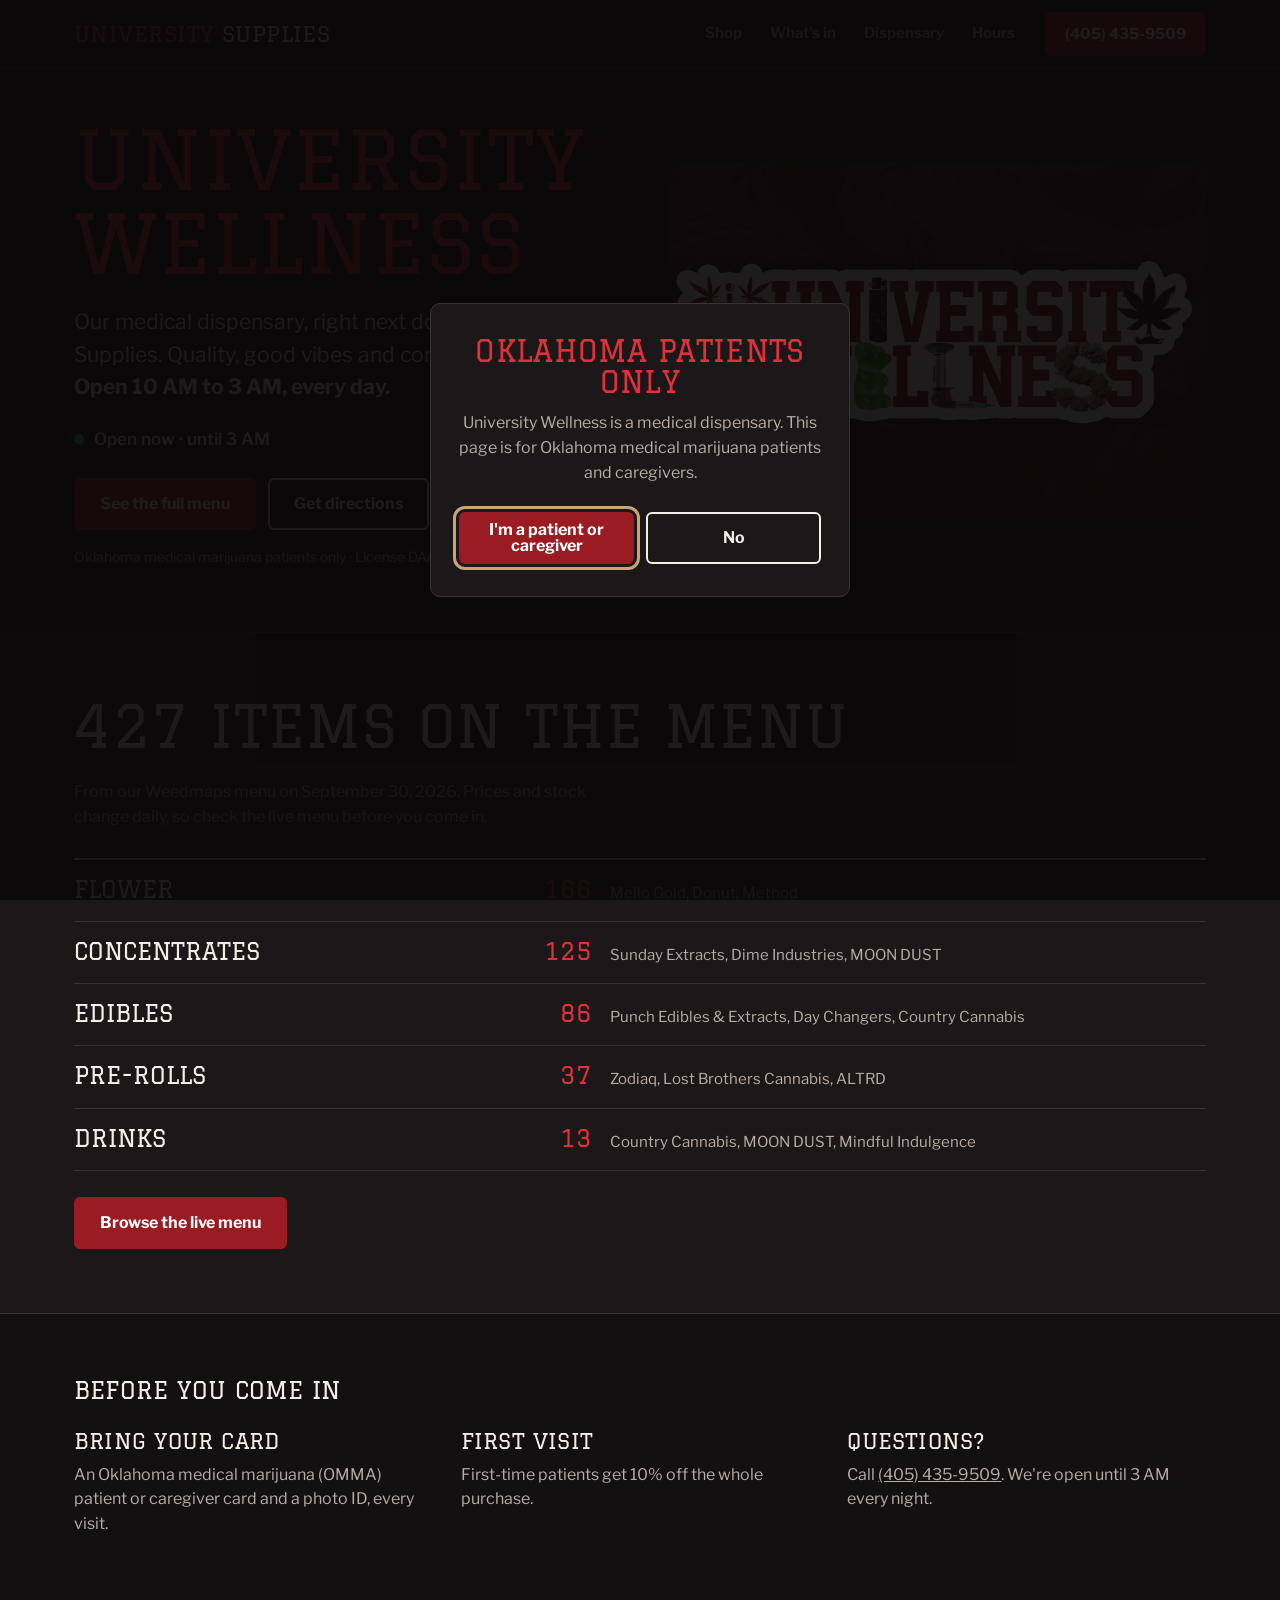
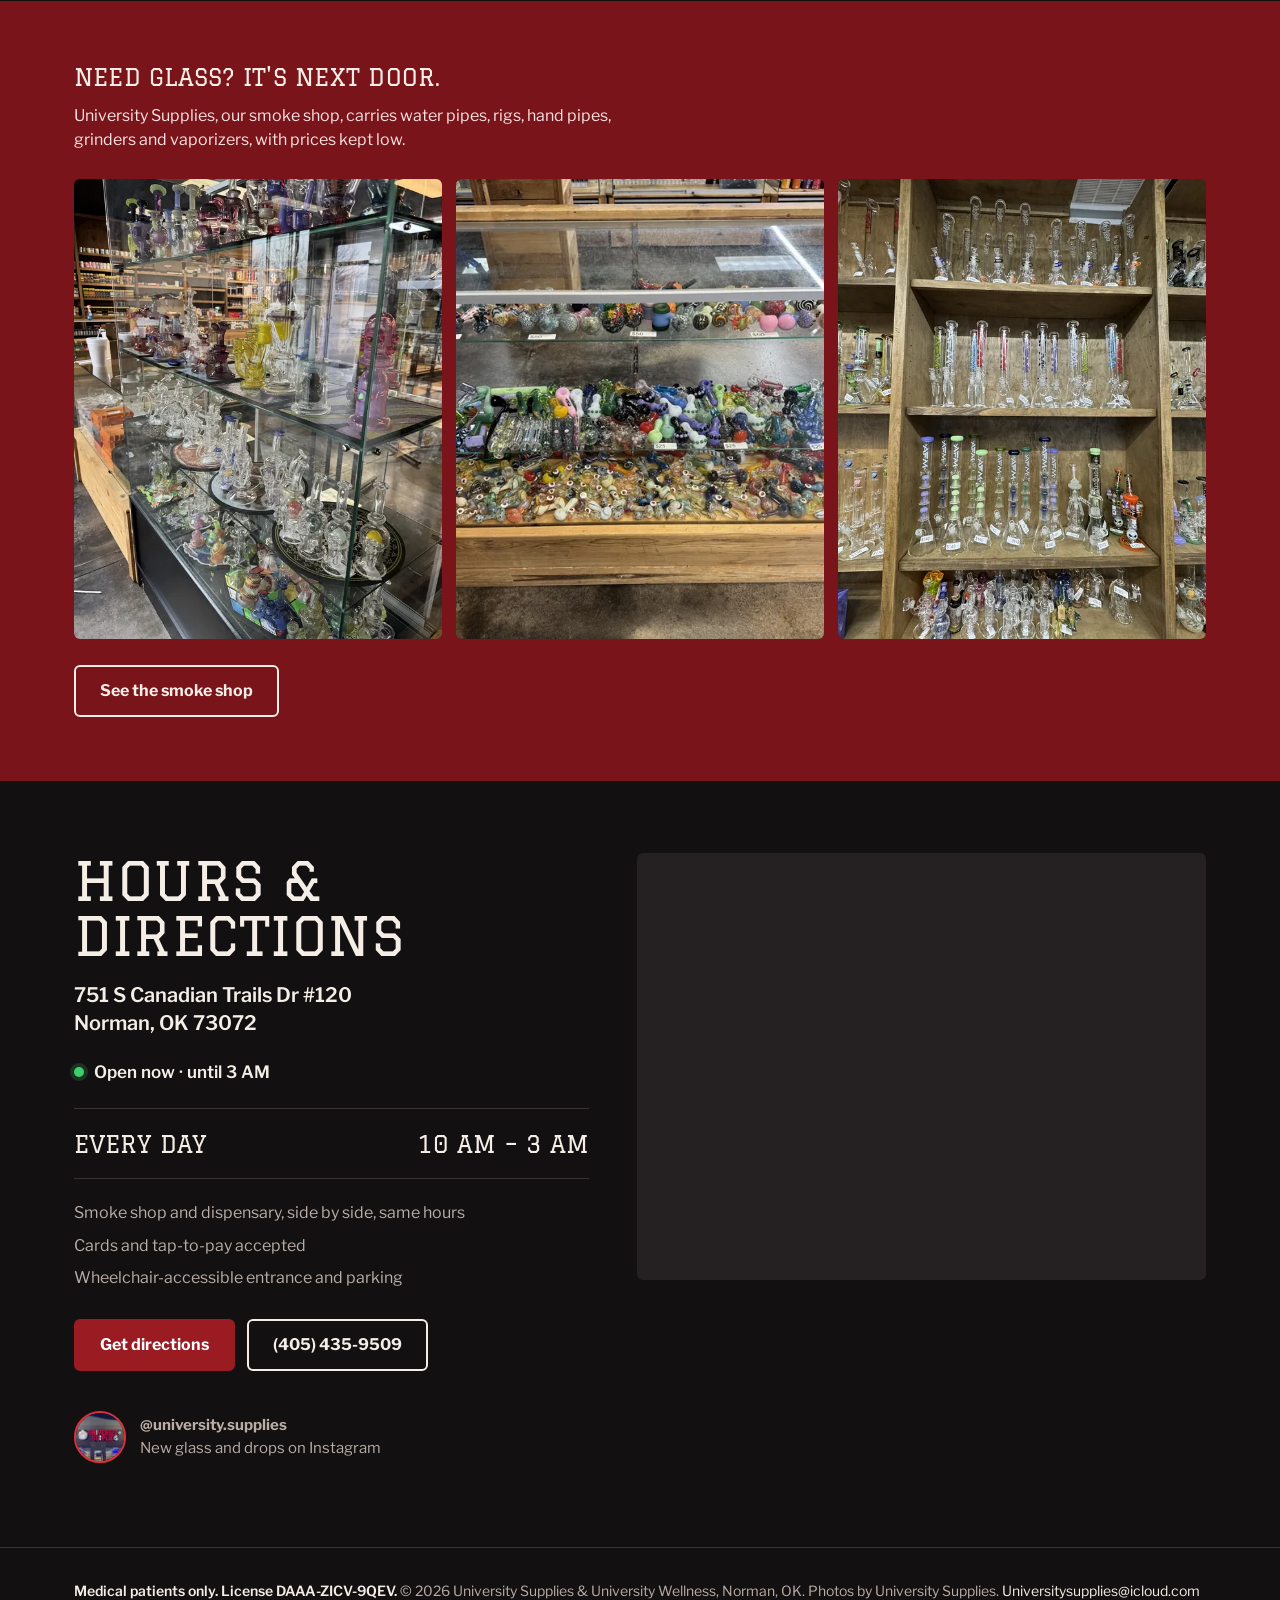
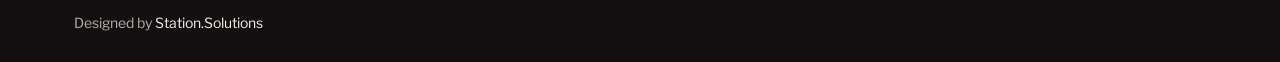
<file: wellness/index.html>
<!doctype html>
<html lang="en">
<head>
<meta charset="utf-8">
<meta name="viewport" content="width=device-width, initial-scale=1">
<title>University Wellness · Medical Dispensary in Norman, OK · Open till 3 AM</title>
<meta name="description" content="Medical marijuana dispensary next door to University Supplies at 751 S Canadian Trails Dr, Norman, OK. OMMA card required. Open 10 AM to 3 AM every day.">
<meta name="robots" content="noindex, nofollow">
<meta name="theme-color" content="#131012">
<meta property="og:title" content="University Wellness · Medical Dispensary in Norman, OK · Open till 3 AM">
<meta property="og:description" content="Medical marijuana dispensary next door to University Supplies at 751 S Canadian Trails Dr, Norman, OK. OMMA card required. Open 10 AM to 3 AM every day.">
<meta property="og:image" content="../img/og-wellness.jpg">
<link rel="icon" href="data:image/svg+xml,%3Csvg xmlns='http://www.w3.org/2000/svg' viewBox='0 0 64 64'%3E%3Crect width='64' height='64' rx='10' fill='%23131012'/%3E%3Ctext x='32' y='47' font-family='Georgia,serif' font-weight='700' font-size='44' text-anchor='middle' fill='%23e0303c'%3EU%3C/text%3E%3C/svg%3E">
<link rel="preconnect" href="https://fonts.googleapis.com">
<link rel="preconnect" href="https://fonts.gstatic.com" crossorigin>
<link href="https://fonts.googleapis.com/css2?family=Graduate&family=Libre+Franklin:wght@400;500;600;700&display=swap" rel="stylesheet">
<link rel="stylesheet" href="../style.css">
<script type="application/ld+json">{"@context":"https://schema.org","@type":"Store","name":"University Wellness Center","description":"Medical marijuana dispensary, Oklahoma license DAAA-ZICV-9QEV.","telephone":"+1-405-435-9509","address":{"@type":"PostalAddress","streetAddress":"751 S Canadian Trails Dr","addressLocality":"Norman","addressRegion":"OK","postalCode":"73072","addressCountry":"US"},"openingHoursSpecification":[{"@type":"OpeningHoursSpecification","dayOfWeek":["Monday","Tuesday","Wednesday","Thursday","Friday","Saturday","Sunday"],"opens":"10:00","closes":"03:00"}],"sameAs":["https://weedmaps.com/dispensaries/university-wellness-center"]}</script>
</head>
<body>
<a class="skip" href="#main">Skip to content</a>
<aside aria-label="Entry check">
<div class="gate" id="gate" data-key="uwPatient" role="dialog" aria-modal="true" aria-labelledby="gate-h" hidden>
  <div class="gate-box">
    <h2 id="gate-h">Oklahoma patients only</h2>
    <p>University Wellness is a medical dispensary. This page is for Oklahoma medical marijuana patients and caregivers.</p>
    <div class="ctas">
      <button class="btn btn-go" type="button" data-gate="yes">I'm a patient or caregiver</button>
      <button class="btn btn-line" type="button" data-gate="no">No</button>
    </div>
    <p data-gate-msg hidden>This page is for registered Oklahoma medical marijuana patients and caregivers.</p>
  </div>
</div>
</aside>
<header class="bar">
  <div class="wrap">
    <a class="brand" href="../">University <span>Supplies</span></a>
    <nav aria-label="Sections"><a href="../#shelves">Shop</a><a href="../#whats-in">What's in</a><a href="../wellness/" aria-current="page">Dispensary</a><a href="#visit">Hours</a></nav>
    <a class="btn btn-go" href="tel:+14054359509">(405) 435-9509</a>
  </div>
</header>

<main id="main">
<section class="w-hero" aria-labelledby="w-h">
  <div class="wrap hero-grid">
    <div>
      <h1 id="w-h">University <span>Wellness</span></h1>
      <p class="lede">Our medical dispensary, right next door to University Supplies. Quality, good vibes and competitive prices. <strong>Open 10 AM to 3 AM, every day.</strong></p>
      <p class="status" data-status><span class="dot" aria-hidden="true"></span><span data-status-text>Open daily, 10 AM to 3 AM</span></p>
      <div class="ctas">
        <a class="btn btn-go" href="https://weedmaps.com/dispensaries/university-wellness-center" rel="noopener">See the full menu</a>
        <a class="btn btn-line" href="https://www.google.com/maps/dir/?api=1&amp;destination=University+Supplies%2C+751+S+Canadian+Trails+Dr+%23120%2C+Norman%2C+OK+73072&amp;destination_place_id=ChIJJ2fcMURpsocRBxIdBnAr6uk" rel="noopener">Get directions</a>
      </div>
      <p class="fine">Oklahoma medical marijuana patients only · License DAAA-ZICV-9QEV</p>
    </div>
    <img src="../img/wellness-logo.webp" width="900" height="600" alt="University Wellness logo in crimson varsity letters" fetchpriority="high">
  </div>
</section>

<section class="menu-snap" id="menu" aria-labelledby="m-h">
  <div class="wrap">
    <div class="sec-head">
      <h2 id="m-h">427 items on the menu</h2>
      <p>From our Weedmaps menu on September 30, 2026. Prices and stock change daily, so check the live menu before you come in.</p>
    </div>
    <ul class="cats">
<li><span class="c-name">Flower</span><span class="c-n">166</span><span class="c-b">Mello Gold, Donut, Method</span></li>
<li><span class="c-name">Concentrates</span><span class="c-n">125</span><span class="c-b">Sunday Extracts, Dime Industries, MOON DUST</span></li>
<li><span class="c-name">Edibles</span><span class="c-n">86</span><span class="c-b">Punch Edibles &amp; Extracts, Day Changers, Country Cannabis</span></li>
<li><span class="c-name">Pre-rolls</span><span class="c-n">37</span><span class="c-b">Zodiaq, Lost Brothers Cannabis, ALTRD</span></li>
<li><span class="c-name">Drinks</span><span class="c-n">13</span><span class="c-b">Country Cannabis, MOON DUST, Mindful Indulgence</span></li>
    </ul>
    <div class="ctas"><a class="btn btn-go" href="https://weedmaps.com/dispensaries/university-wellness-center" rel="noopener">Browse the live menu</a></div>
  </div>
</section>

<section class="patients" aria-labelledby="p-h">
  <div class="wrap">
    <h2 id="p-h">Before you come in</h2>
    <div class="p-grid">
      <div><h3>Bring your card</h3><p>An Oklahoma medical marijuana (OMMA) patient or caregiver card and a photo ID, every visit.</p></div>
      <div><h3>First visit</h3><p>First-time patients get 10% off the whole purchase.</p></div>
      <div><h3>Questions?</h3><p>Call <a href="tel:+14054359509">(405) 435-9509</a>. We're open until 3 AM every night.</p></div>
    </div>
  </div>
</section>

<section class="glass-x" aria-labelledby="g-h">
  <div class="wrap">
    <h2 id="g-h">Need glass? It's next door.</h2>
    <p>University Supplies, our smoke shop, carries water pipes, rigs, hand pipes, grinders and vaporizers, with prices kept low.</p>
    <div class="row3">
      <img src="../img/glass-tower-760.webp" width="570" height="760" alt="Glass tower case of colored rigs and recyclers" loading="lazy" decoding="async">
      <img src="../img/hand-pipes-760.webp" width="760" height="570" alt="A case full of colorful glass hand pipes" loading="lazy" decoding="async">
      <img src="../img/water-pipes-760.webp" width="570" height="760" alt="Tall glass water pipes on wooden shelves" loading="lazy" decoding="async">
    </div>
    <div class="ctas"><a class="btn btn-line" href="../#shelves">See the smoke shop</a></div>
  </div>
</section>

<section class="visit" id="visit" aria-labelledby="visit-h">
  <div class="wrap visit-grid">
    <div>
      <h2 id="visit-h">Hours &amp; directions</h2>
      <address class="addr">751 S Canadian Trails Dr #120<br>Norman, OK 73072</address>
      <p class="status" data-status><span class="dot" aria-hidden="true"></span><span data-status-text>Open daily, 10 AM to 3 AM</span></p>
      <div class="hours"><strong>Every day</strong><strong>10 AM – 3 AM</strong></div>
      <ul class="facts">
        <li>Smoke shop and dispensary, side by side, same hours</li>
        <li>Cards and tap-to-pay accepted</li>
        <li>Wheelchair-accessible entrance and parking</li>
      </ul>
      <div class="ctas">
        <a class="btn btn-go" href="https://www.google.com/maps/dir/?api=1&amp;destination=University+Supplies%2C+751+S+Canadian+Trails+Dr+%23120%2C+Norman%2C+OK+73072&amp;destination_place_id=ChIJJ2fcMURpsocRBxIdBnAr6uk" rel="noopener">Get directions</a>
        <a class="btn btn-line" href="tel:+14054359509">(405) 435-9509</a>
      </div>
      <a class="ig" href="https://www.instagram.com/university.supplies/" rel="noopener">
        <img src="../img/ig-avatar.webp" width="100" height="100" alt="" loading="lazy">
        <span><strong>@university.supplies</strong>New glass and drops on Instagram</span>
      </a>
    </div>
    <iframe class="map" src="https://maps.google.com/maps?q=University+Supplies,+751+S+Canadian+Trails+Dr,+Norman,+OK+73072&amp;z=15&amp;output=embed" title="Map to University Supplies, 751 S Canadian Trails Dr, Norman" loading="lazy" referrerpolicy="no-referrer-when-downgrade"></iframe>
  </div>
</section>
</main>

<footer>
  <div class="wrap foot">
    <span><span class="age">Medical patients only. License DAAA-ZICV-9QEV.</span> © <span data-year>2026</span> University Supplies &amp; University Wellness, Norman, OK. Photos by University Supplies. <a href="mailto:Universitysupplies@icloud.com">Universitysupplies@icloud.com</a></span>
    <span class="credit">Designed by <a href="https://station.solutions/" target="_blank" rel="noopener">Station.Solutions</a></span>
  </div>
</footer>
<nav class="dock" aria-label="Quick actions">
  <a class="btn btn-go" href="https://www.google.com/maps/dir/?api=1&amp;destination=University+Supplies%2C+751+S+Canadian+Trails+Dr+%23120%2C+Norman%2C+OK+73072&amp;destination_place_id=ChIJJ2fcMURpsocRBxIdBnAr6uk" rel="noopener">Directions</a>
  <a class="btn btn-line" href="tel:+14054359509">Call</a>
</nav>
<script src="../app.js" defer></script>
</body>
</html>
</file>
<file: style.css>
:root{
  --night:#131012; --night-2:#1c1719; --night-3:#262022; --line:#3a3133;
  --cream:#f4eee6; --muted:#b9ada6; --sign:#e0303c; --crimson:#9b1b23; --crimson-deep:#7a141b; --wood:#c9a477;
  --varsity:"Graduate", "Rockwell", Georgia, serif; --body:"Libre Franklin", system-ui, sans-serif;
  --wrap:1180px; --r:6px;
}
*{box-sizing:border-box}
html{scroll-behavior:smooth;-webkit-text-size-adjust:100%}
@media (prefers-reduced-motion:reduce){html{scroll-behavior:auto}*{transition:none!important;animation:none!important}}
body{margin:0;background:var(--night);color:var(--cream);font:400 16px/1.55 var(--body)}
img{display:block;max-width:100%;height:auto}
a{color:inherit}
[hidden]{display:none!important}
:focus-visible{outline:3px solid var(--wood);outline-offset:3px}
.wrap{max-width:var(--wrap);margin:0 auto;padding:0 24px}
[id]{scroll-margin-top:84px}
.vh{position:absolute!important;width:1px;height:1px;overflow:hidden;clip:rect(0 0 0 0);white-space:nowrap}
.skip{position:absolute;left:-9999px;top:8px;background:var(--cream);color:var(--night);padding:10px 14px;z-index:99}
.skip:focus{left:8px}
h1,h2,h3{font-family:var(--varsity);font-weight:400;line-height:1.02;margin:0;letter-spacing:.01em;text-transform:uppercase}

.btn{display:inline-flex;align-items:center;justify-content:center;gap:10px;min-height:52px;padding:0 24px;border-radius:var(--r);
  font:700 16px/1 var(--body);text-decoration:none;border:2px solid transparent;cursor:pointer;transition:background .15s, transform .08s}
.btn:active{transform:translateY(1px)}
.btn-go{background:var(--crimson);color:#fff;border-color:var(--crimson)}
.btn-line{border-color:var(--cream);color:var(--cream);background:transparent}
@media (hover:hover){.btn-go:hover{background:var(--sign);border-color:var(--sign)}.btn-line:hover{background:var(--cream);color:var(--night)}}
.btn svg{width:18px;height:18px;flex:none}

/* header */
.bar{position:sticky;top:0;z-index:50;background:rgba(19,16,18,.94);backdrop-filter:saturate(1.2) blur(8px);border-bottom:1px solid var(--line)}
.bar .wrap{display:flex;align-items:center;gap:18px;height:68px}
.brand{font:400 22px/1 var(--varsity);text-transform:uppercase;text-decoration:none;color:var(--sign);margin-right:auto;letter-spacing:.02em}
.brand span{color:var(--cream)}
.bar nav{display:flex;gap:4px}
.bar nav a{padding:10px 12px;text-decoration:none;color:var(--muted);font-weight:600;font-size:15px}
@media (hover:hover){.bar nav a:hover{color:var(--cream)}}
.bar .btn{min-height:44px;padding:0 18px;font-size:15px}
@media (max-width:900px){.bar nav{display:none}}
@media (max-width:520px){.bar .btn{display:none}.brand{font-size:19px}}

/* hero */
.hero{padding:56px 0 72px}
.hero-grid{display:grid;grid-template-columns:1.1fr .9fr;gap:56px;align-items:center}
.hero h1{font-size:clamp(52px,7.6vw,104px);color:var(--sign);text-shadow:0 0 22px rgba(224,48,60,.35)}
.hero h1 span{display:block;color:var(--cream);text-shadow:none}
.lede{font-size:clamp(18px,1.7vw,21px);color:var(--cream);max-width:30em;margin:22px 0 0}
.status{display:flex;align-items:center;gap:10px;margin:22px 0 0;font-weight:600;font-size:17px}
.dot{width:10px;height:10px;border-radius:50%;background:#7d716b;flex:none}
.is-open .dot{background:#3ecf6b;box-shadow:0 0 0 4px rgba(62,207,107,.18)}
.ctas{display:flex;flex-wrap:wrap;gap:12px;margin-top:26px}
.fine{font-size:14px;color:var(--muted);margin:16px 0 0}
.hero-photo{margin:0;position:relative}
.hero-photo img{width:100%;aspect-ratio:4/5;object-fit:cover;border-radius:var(--r)}
.hero-photo figcaption{font-size:14px;color:var(--muted);margin-top:10px}
@media (max-width:860px){.hero{padding-top:32px}.hero-grid{grid-template-columns:1fr;gap:32px}.hero-photo img{aspect-ratio:4/3}}
@media (max-width:520px){.ctas .btn{flex:1 1 100%}}

/* shelves */
.shelves{padding:72px 0;background:var(--night-2);border-top:1px solid var(--line);border-bottom:1px solid var(--line)}
.sec-head{display:flex;justify-content:space-between;align-items:end;gap:24px;flex-wrap:wrap}
.sec-head h2{font-size:clamp(36px,4.6vw,58px)}
.sec-head p{margin:0;color:var(--muted);max-width:34em}
.grid{display:grid;grid-template-columns:repeat(4,minmax(0,1fr));gap:28px 18px;margin-top:36px;align-items:start}
.tile{margin:0}
.tile img{width:100%;aspect-ratio:4/5;object-fit:cover;border-radius:var(--r)}
.tile figcaption{margin-top:10px;font-weight:700;line-height:1.35}
.tile figcaption span{display:block;font-weight:400;color:var(--muted);font-size:15px}
@media (max-width:900px){.grid{grid-template-columns:repeat(2,minmax(0,1fr));gap:22px 14px}}

/* nicotine */
.nic{padding:72px 0}
.nic-grid{display:grid;grid-template-columns:1fr 1fr;gap:56px;align-items:center}
.nic h2{font-size:clamp(34px,4.2vw,52px)}
.nic blockquote{margin:22px 0 0;padding:0 0 0 18px;border-left:4px solid var(--sign);font-size:clamp(19px,1.8vw,23px);line-height:1.45}
.nic blockquote cite{display:block;font-style:normal;font-size:14px;color:var(--muted);margin-top:10px}
.nic p{color:var(--muted);margin:18px 0 0}
.nic img{width:100%;border-radius:var(--r);aspect-ratio:4/3;object-fit:cover}
@media (max-width:860px){.nic-grid{grid-template-columns:1fr;gap:28px}}

/* next door */
.door{background:var(--crimson-deep);padding:64px 0}
.door-grid{display:grid;grid-template-columns:.9fr 1.1fr;gap:48px;align-items:center}
.door img{width:100%;border-radius:var(--r);aspect-ratio:3/2;object-fit:cover}
.door h2{font-size:clamp(32px,4vw,48px)}
.door p{margin:16px 0 0;font-size:17px;color:#f6e3e3}
.door .note{font-size:14px;color:#efcdcd}
.door .btn-line{margin-top:22px}
@media (max-width:860px){.door-grid{grid-template-columns:1fr;gap:28px}}

/* visit */
.visit{padding:72px 0}
.visit-grid{display:grid;grid-template-columns:.95fr 1.05fr;gap:48px;align-items:start}
.visit h2{font-size:clamp(36px,4.4vw,54px)}
.addr{font-style:normal;font-size:20px;font-weight:600;line-height:1.4;margin:18px 0 0}
.hours{margin:22px 0 0;border-top:1px solid var(--line);border-bottom:1px solid var(--line);padding:16px 0;display:flex;justify-content:space-between;gap:16px;flex-wrap:wrap}
.hours strong{font-family:var(--varsity);font-weight:400;font-size:24px;text-transform:uppercase}
.facts{list-style:none;padding:0;margin:18px 0 0;color:var(--muted)}
.facts li{padding:4px 0}
.visit .ctas{margin-top:24px}
.map{width:100%;aspect-ratio:4/3;border:0;border-radius:var(--r);background:var(--night-3);display:block;filter:grayscale(.2)}
.ig{display:flex;align-items:center;gap:14px;margin-top:28px;text-decoration:none;padding:12px 0}
.ig img{width:52px;height:52px;border-radius:50%;border:2px solid var(--sign)}
.ig strong{display:block}
.ig span{color:var(--muted);font-size:15px}
@media (hover:hover){.ig:hover strong{text-decoration:underline;text-underline-offset:3px}}
@media (max-width:860px){.visit-grid{grid-template-columns:1fr}}

footer{border-top:1px solid var(--line);padding:32px 0 28px;color:var(--muted);font-size:14px}
.foot{display:flex;flex-wrap:wrap;justify-content:space-between;gap:10px 24px}
footer a{color:var(--cream);text-decoration:none}
@media (hover:hover){footer a:hover{text-decoration:underline}}
.age{color:var(--cream);font-weight:600}

/* phone action bar */
.dock{display:none}
@media (max-width:760px){
  body{padding-bottom:78px}
  .dock{display:grid;grid-template-columns:minmax(0,1fr) minmax(0,1fr);gap:8px;position:fixed;left:0;right:0;bottom:0;z-index:60;
    padding:10px 12px calc(10px + env(safe-area-inset-bottom));background:rgba(19,16,18,.96);border-top:1px solid var(--line)}
  .dock .btn{min-height:50px;padding:0 10px}
}

/* 21+ check */
.gate{position:fixed;inset:0;z-index:100;background:rgba(10,8,9,.92);display:grid;place-items:center;padding:24px}
.gate-box{max-width:420px;width:100%;background:var(--night-2);border:1px solid var(--line);border-radius:10px;padding:32px 28px;text-align:center}
.gate-box h2{font-size:30px;color:var(--sign)}
.gate-box p{color:var(--muted);margin:14px 0 0}
.gate-box .ctas{justify-content:center}
.gate-box .btn{flex:1 1 140px}

/* ---- v2: what's in (stock board) ---- */
.board-sec{padding:72px 0;background:var(--night)}
.demo-note{display:flex;flex-wrap:wrap;align-items:center;justify-content:space-between;gap:12px 20px;margin-top:22px;padding:14px 18px;border:1px dashed #6b5d58;border-radius:var(--r);color:var(--muted);font-size:15px}
.demo-note strong{color:var(--cream)}
.staff-toggle{min-height:44px;padding:0 16px;font-size:15px}
.staff-toggle[aria-pressed="true"]{background:var(--cream);color:var(--night)}
.updated{margin:16px 0 0;font-size:15px;color:var(--muted)}
.updated b{color:var(--cream);font-weight:600}
.stock{display:grid;grid-template-columns:repeat(4,minmax(0,1fr));gap:20px;margin-top:22px;align-items:start}
.grp{background:var(--night-2);border:1px solid var(--line);border-radius:var(--r);padding:0}
.grp summary{list-style:none;cursor:pointer;padding:16px 18px 12px;border-bottom:1px solid var(--line)}
.grp summary::-webkit-details-marker{display:none}
.grp h3{font-size:20px;color:var(--cream)}
.grp .meta{display:block;font-size:14px;color:var(--muted);margin-top:4px}
.rows{list-style:none;margin:0;padding:6px 0}
.row{display:flex;align-items:center;gap:10px;padding:6px 10px 6px 18px;min-height:44px}
.row + .row{border-top:1px solid #2c2527}
.row .fl{flex:1;min-width:0;font-size:15px}
.pill{font-size:12px;font-weight:700;letter-spacing:.04em;text-transform:uppercase;padding:3px 7px;border-radius:4px;white-space:nowrap}
.pill.in{color:#9ff0b7;background:rgba(62,207,107,.12)}
.pill.low{color:#ffd58a;background:rgba(255,190,70,.14)}
.pill.out{color:#c9bcb6;background:rgba(255,255,255,.07);text-decoration:line-through}
.hold{min-height:36px;min-width:64px;padding:0 10px;border-radius:4px;border:1.5px solid #6b5d58;background:transparent;color:var(--cream);font:600 14px/1 var(--body);cursor:pointer}
.hold[aria-pressed="true"]{background:var(--crimson);border-color:var(--crimson)}
.hold:disabled{opacity:.35;cursor:not-allowed}
@media (hover:hover){.hold:not(:disabled):hover{border-color:var(--cream)}}
.set{display:none;gap:4px}
.staff .set{display:flex}
.staff .hold{display:none}
.set button{min-height:32px;padding:0 8px;border-radius:4px;border:1px solid #6b5d58;background:transparent;color:var(--muted);font:600 12px/1 var(--body);cursor:pointer}
.set button[aria-pressed="true"]{background:var(--cream);color:var(--night);border-color:var(--cream)}
.ask{padding:14px 18px;color:var(--muted);font-size:15px;margin:0}
@media (max-width:1080px){.stock{grid-template-columns:repeat(2,minmax(0,1fr))}}
@media (max-width:640px){.stock{grid-template-columns:1fr;gap:12px}.grp:not([open]) summary{border-bottom:0}.grp summary::after{content:"+";float:right;font-size:22px;line-height:1;color:var(--muted);margin-top:-30px}.grp[open] summary::after{content:"\2212"}}

/* hold sheet */
.sheet{position:fixed;left:0;right:0;bottom:0;z-index:70;background:var(--night-2);border-top:2px solid var(--crimson);box-shadow:0 -12px 30px rgba(0,0,0,.45)}
.sheet .wrap{padding-top:14px;padding-bottom:calc(14px + env(safe-area-inset-bottom))}
.sheet-bar{display:flex;align-items:center;justify-content:space-between;gap:12px}
.sheet-bar strong{font-size:17px}
.sheet-bar .btn{min-height:46px}
.sheet-body{display:grid;grid-template-columns:1fr 1fr;gap:20px;margin-top:14px;max-height:60vh;overflow:auto}
.sheet ol{margin:0;padding-left:20px;color:var(--cream)}
.sheet ol li{padding:3px 0}
.sheet label{display:block;font-weight:600;font-size:14px;margin:0 0 6px}
.sheet input,.sheet select{width:100%;min-height:46px;border-radius:var(--r);border:1px solid #6b5d58;background:var(--night);color:var(--cream);font:16px var(--body);padding:0 12px}
.sheet .field + .field{margin-top:12px}
.sheet .ctas{margin-top:14px}
.sheet .fine{margin-top:10px}
.copied{color:#9ff0b7;font-weight:600}
@media (max-width:760px){.sheet{bottom:76px}.sheet-body{grid-template-columns:1fr}}

/* home teaser for the dispensary */
.door .btn-go{margin-top:22px;margin-right:10px}

/* ---- wellness page ---- */
.w-hero{padding:48px 0 64px}
@media (min-width:861px){.w-hero .hero-grid{grid-template-columns:1fr 1fr}}
.w-hero img{width:100%;border-radius:var(--r)}
.w-hero h1{font-size:clamp(46px,6.4vw,88px);color:var(--sign)}
.menu-snap{padding:64px 0;background:var(--night-2);border-top:1px solid var(--line);border-bottom:1px solid var(--line)}
.cats{list-style:none;padding:0;margin:28px 0 0;border-top:2px solid var(--cream)}
.cats li{display:grid;grid-template-columns:minmax(0,1.1fr) 90px minmax(0,1.6fr);gap:18px;align-items:baseline;padding:16px 0;border-bottom:1px solid var(--line)}
.cats .c-name{font:400 24px/1.1 var(--varsity);text-transform:uppercase}
.cats .c-n{font:400 24px/1 var(--varsity);color:var(--sign);text-align:right}
.cats .c-b{color:var(--muted);font-size:15px}
@media (max-width:640px){.cats li{grid-template-columns:1fr auto}.cats .c-b{grid-column:1/-1}}
.patients{padding:64px 0}
.p-grid{display:grid;grid-template-columns:repeat(3,minmax(0,1fr));gap:28px;margin-top:28px}
.p-grid h3{font-size:22px;color:var(--cream)}
.p-grid p{color:var(--muted);margin:10px 0 0}
@media (max-width:860px){.p-grid{grid-template-columns:1fr;gap:20px}}
.glass-x{padding:64px 0;background:var(--crimson-deep)}
.glass-x .row3{display:grid;grid-template-columns:repeat(3,minmax(0,1fr));gap:14px;margin-top:26px}
.glass-x img{width:100%;aspect-ratio:4/5;object-fit:cover;border-radius:var(--r)}
.glass-x p{color:#f6e3e3;max-width:36em;margin:14px 0 0}
.staff .pill{display:none}
.sheet-bar .ctas{flex-wrap:nowrap}
.sheet-bar .ctas .btn{flex:none;min-height:44px;padding:0 16px}
body.has-sheet{padding-bottom:96px}
@media (max-width:760px){body.has-sheet{padding-bottom:172px}}
</file>
